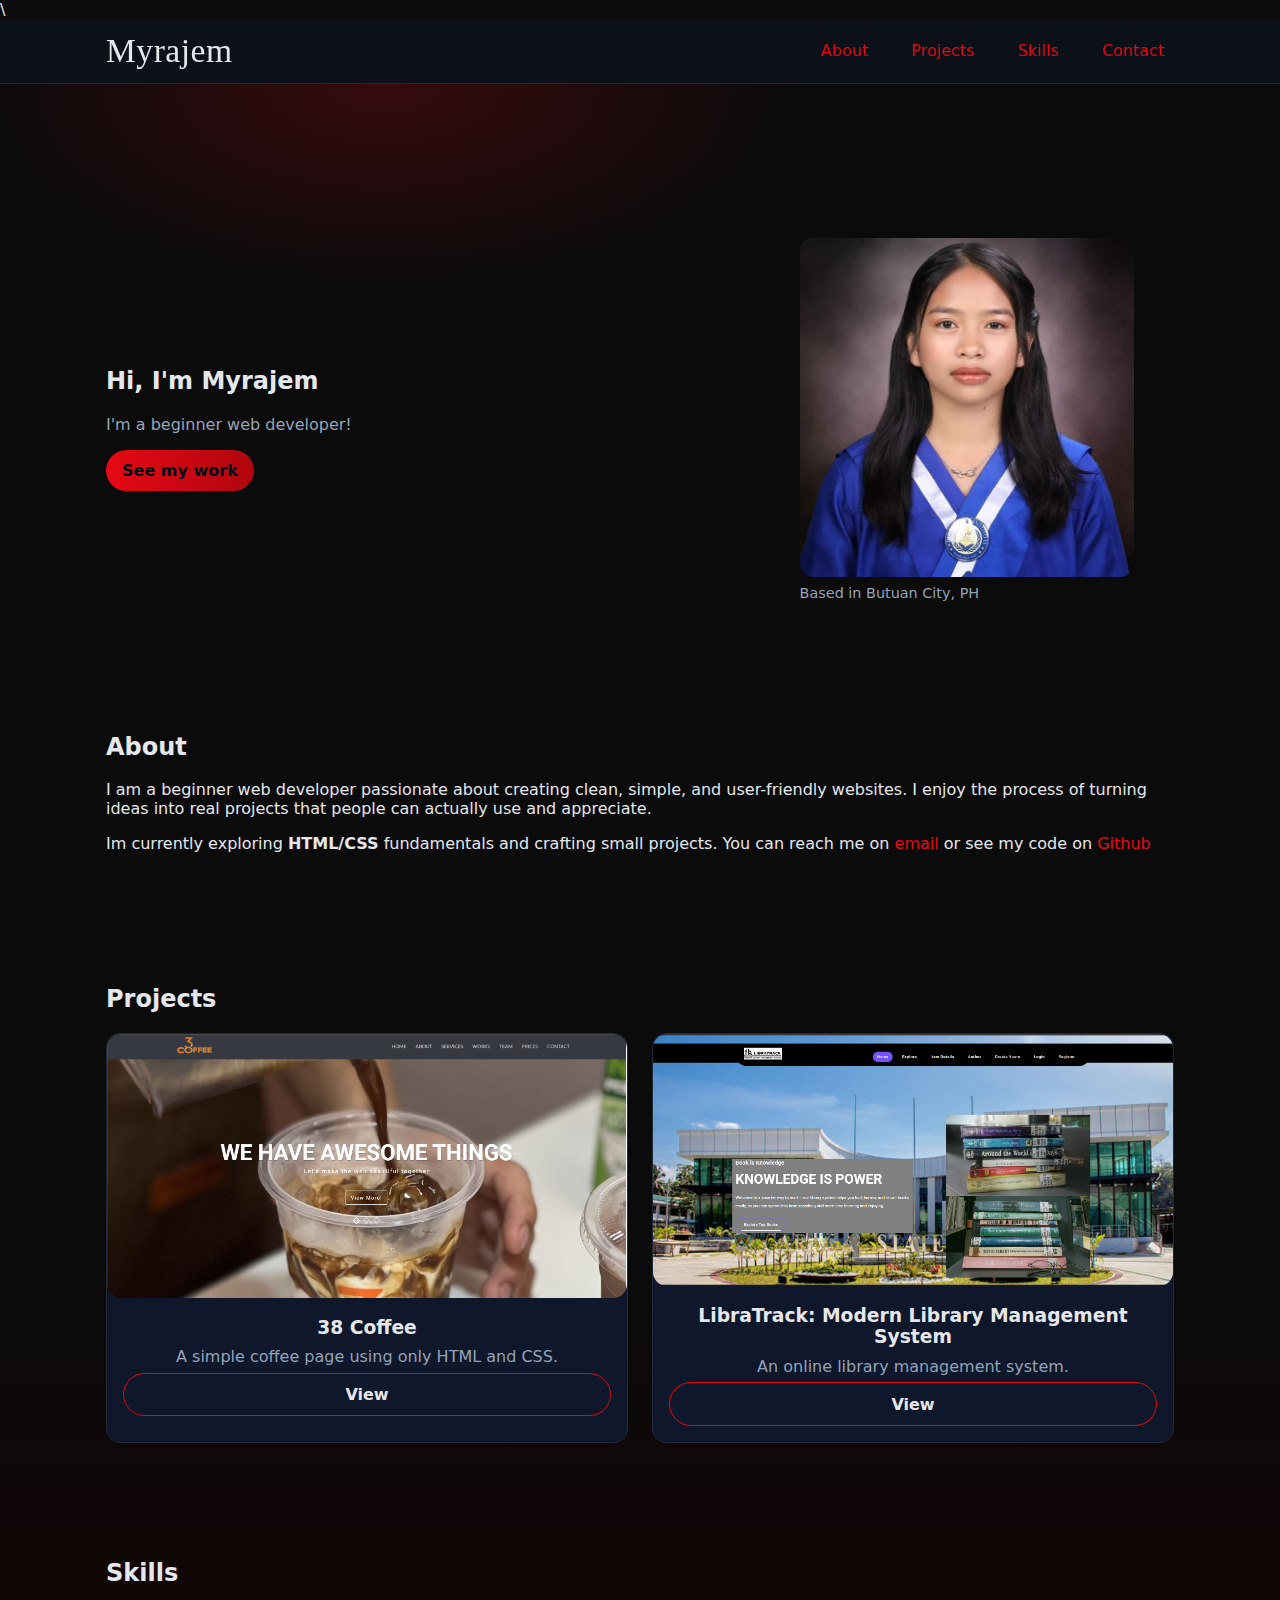
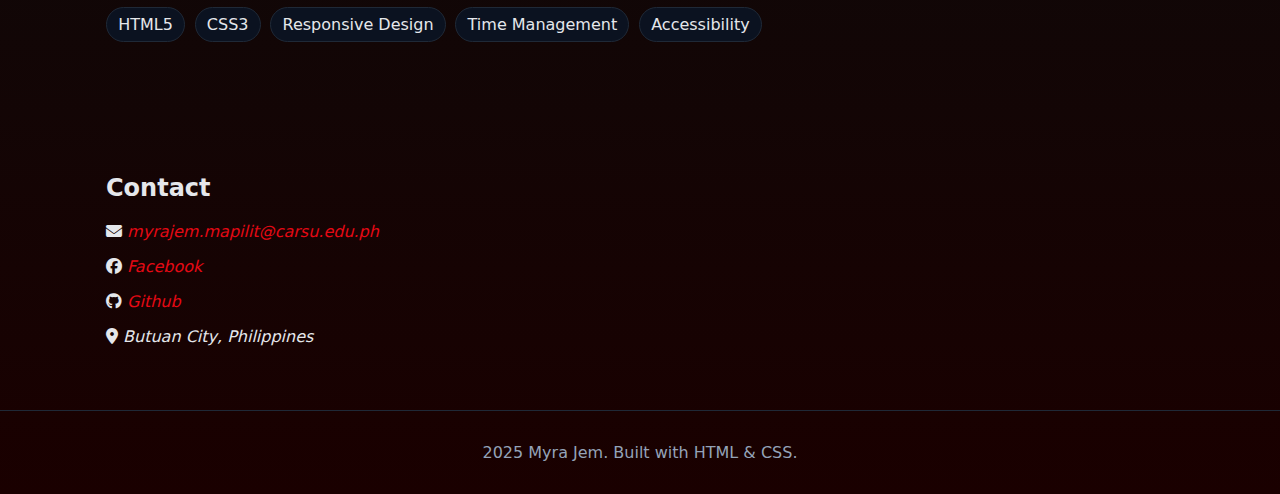
<file: index.html>
<!DOCTYPE html>
<html lang="en">
<head>
    <meta charset="UTF-8">
    <meta http-equiv="X-UA-Compatible" content="IE=edge">
    <meta name="viewport" content="width=device-width, initial-scale=1.0">
    <title>Myrajem - Portfolio</title> \
    <link rel="stylesheet" href="styles.css">
    <link rel="stylesheet" href="https://cdnjs.cloudflare.com/ajax/libs/font-awesome/6.5.0/css/all.min.css">
</head>
<body>
    <a class="skip-link" href="#content"> Skip to content</a>
        <header class="site-header">
            <div class="container">
                <h1 class="logo">
                    <a href="#hero">Myrajem</a>

                </h1>
                    <nav aria-label="Primary">
                        <ul class="nav">
                            <li><a href="#about">About</a></li>
                            <li><a href="#projects">Projects</a></li>
                            <li><a href="#skills">Skills</a></li>
                            <li><a href="#contact">Contact</a></li>
                        </ul>
                    </nav>
            </div>
        </header>

        <section id="hero" class="hero" aria-labelledby="intro-title">
            <div class="container">
                <div class="hero-grid">
                    <div>
                        <h2 id="intro-title">Hi, I'm Myrajem</h2>
                        <p class="lead">I'm a beginner web developer!</p>
                        <a class="btn" href="#projects">See my work</a>
                    </div>
                    <figure class="profile">
                        <img src="photo/profile.jpg" alt="Portrait of Myra Jem">
                        <figcaption>Based in Butuan City, PH</figcaption>
                    </figure>
                </div>
            </div>
        </section>

        <section id="about" class="section" aria-labelledby="about-title">
            <div class="container">
                <h2 id="about-title">About</h2>
                <p>
                    I am a beginner web developer passionate about creating clean, simple, and user-friendly websites. I enjoy the process of turning ideas into real projects that people can actually use and appreciate.    
                </p>
                <p>
                     Im currently exploring <strong>HTML/CSS</strong> fundamentals and crafting small projects. You can reach me on <a href="#contact">email</a> or see my code on <a href="https://github.com/" target="_blank" rel="noopener">Github</a>
                </p>
            </div>
        </section>

        <section id="projects" class="section" aria-labelledby="projects-title">
            <div class="container">
                <h2 id="projects-title">Projects</h2>
                <div class="cards">
                    <article class="card">
                        <img src="photo/1.png" alt="Screenshot of Project A">
                        <div class="card-body">
                            <h3>38 Coffee</h3>
                            <p>A simple coffee page using only HTML and CSS.</p>
                            <a class="btn btn-outline" href="#" target="_blank" rel="noopener">View</a>
                        </div>
                    </article>
                    <article class="card">
                        <img src="photo/2.png" alt="Screenshot of Project B">
                        <div class="card-body">
                            <h3>LibraTrack: Modern Library Management System</h3>
                            <p>An online library management system.</p>
                            <a class="btn btn-outline" href="#" target="_blank" rel="noopener">View</a>
                        </div>
                    </article>
                </div>
            </div>
        </section>

        <section id="skills" class="section" aria-labelledby="skills-title">
            <div class="container">
                <h2 id="skills-title">Skills</h2>
                <ul class="chips" role="list">
                    <li>HTML5</li>
                    <li>CSS3</li>
                    <li>Responsive Design</li>
                    <li>Time Management</li>
                    <li>Accessibility</li>
                </ul>
            </div>
        </section>

        <section id="contact" class="section" aria-labelledby="contact-title">
            <div class="container">
                <h2 id="contact-title">Contact</h2>
                <address>
                   <address>
      <p><i class="fas fa-envelope"></i> 
         <a href="mailto:myrajem.mapilit@carsu.edu.ph">myrajem.mapilit@carsu.edu.ph</a>
      </p>
      <p><i class="fab fa-facebook"></i> 
         <a href="https://www.facebook.com/myrajem.lapad.mapilit" target="_blank">Facebook</a>
      </p>
      <p><i class="fab fa-github"></i> 
         <a href="https://github.com/Myra-jem" target="_blank">Github</a>
      </p>
      <p><i class="fas fa-map-marker-alt"></i> Butuan City, Philippines</p>
    </address>
                </address>
            </div>
        </section>

        <footer class="site-footer">
            <span id="year">2025</span> Myra Jem. Built with HTML & CSS.
        </footer>
</body>
</html>
</file>
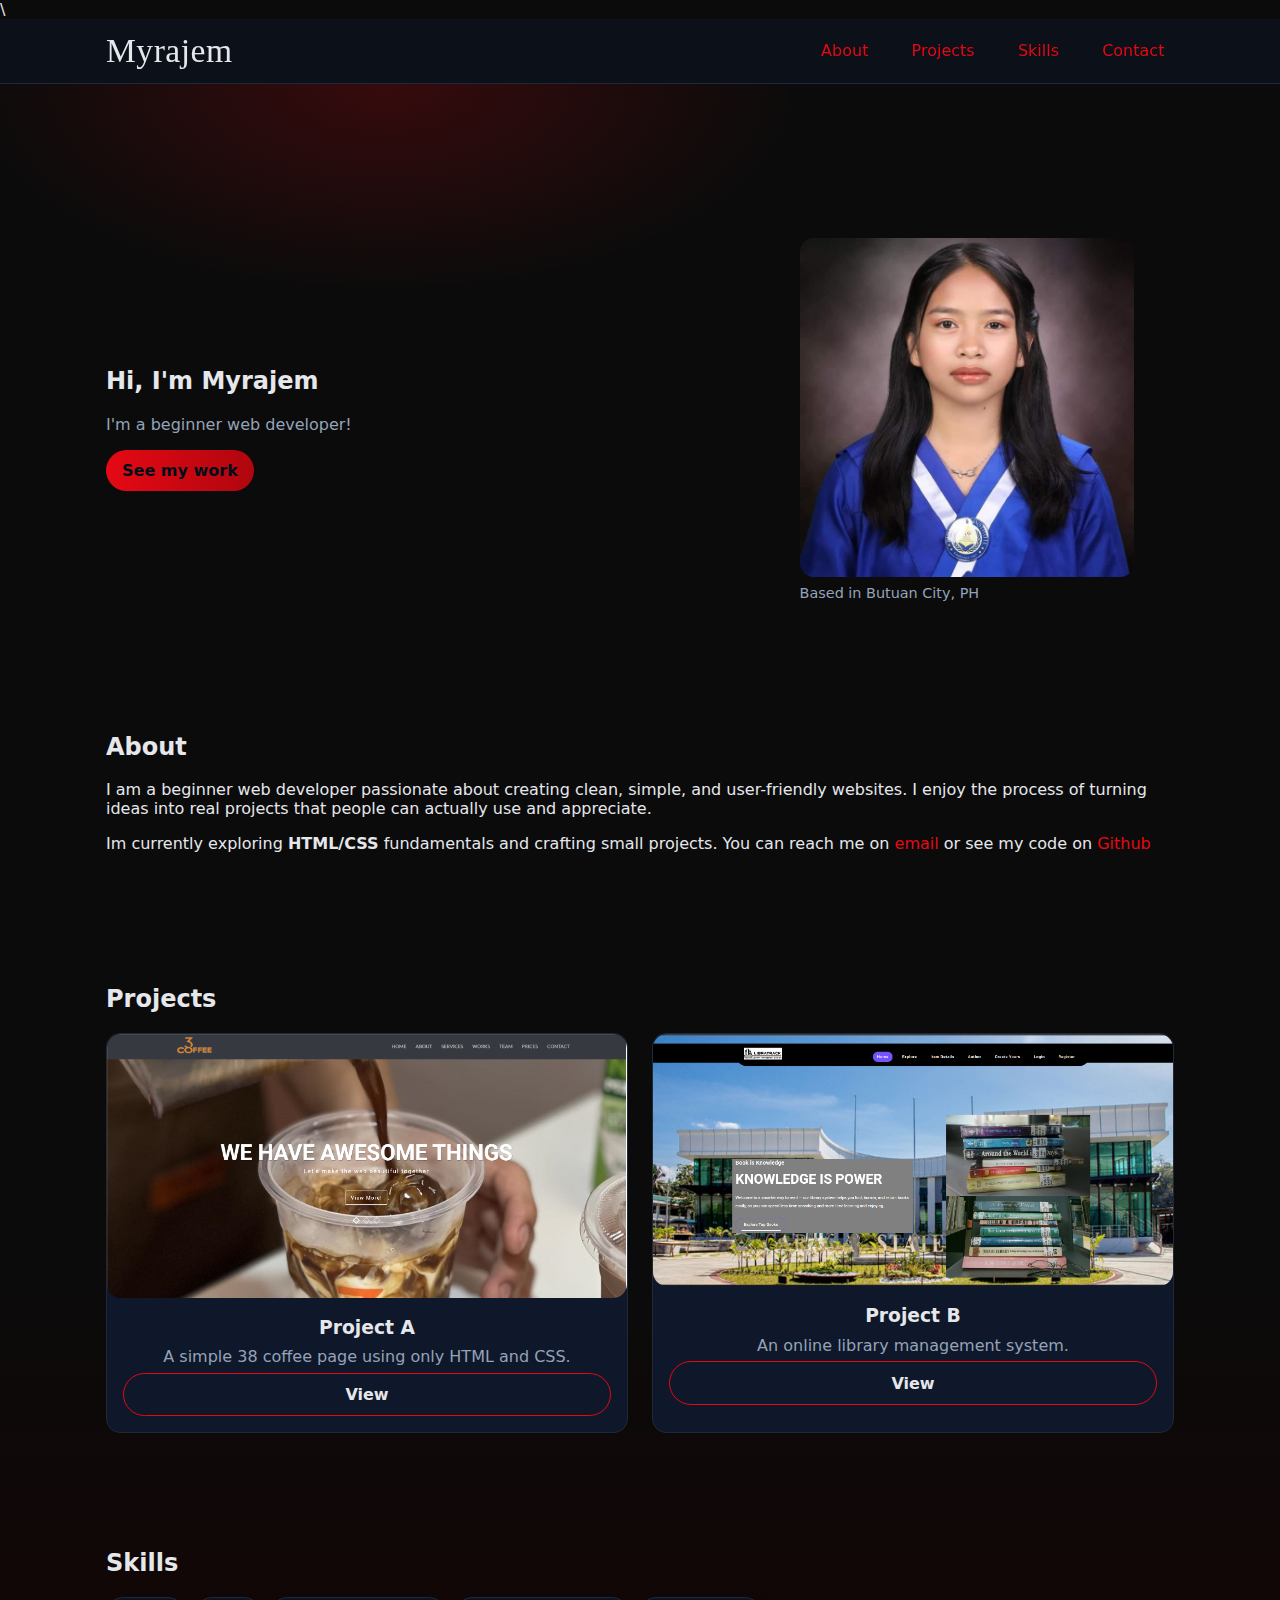
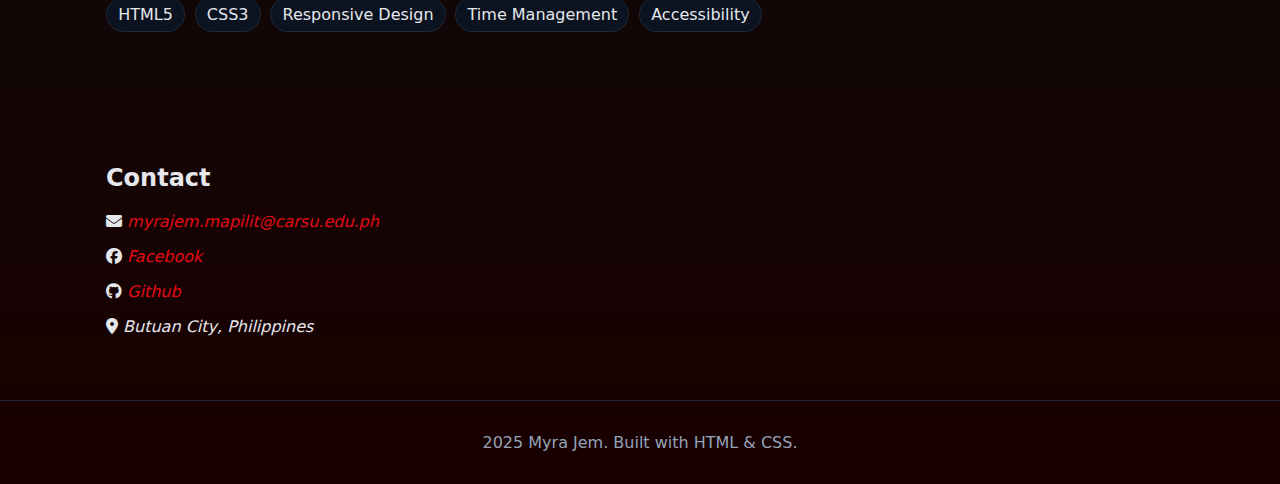
<file: Portfolio/index.html>
<!DOCTYPE html>
<html lang="en">
<head>
    <meta charset="UTF-8">
    <meta http-equiv="X-UA-Compatible" content="IE=edge">
    <meta name="viewport" content="width=device-width, initial-scale=1.0">
    <title>Myrajem - Portfolio</title> \
    <link rel="stylesheet" href="styles.css">
    <link rel="stylesheet" href="https://cdnjs.cloudflare.com/ajax/libs/font-awesome/6.5.0/css/all.min.css">
</head>
<body>
    <a class="skip-link" href="#content"> Skip to content</a>
        <header class="site-header">
            <div class="container">
                <h1 class="logo">
                    <a href="#hero">Myrajem</a>

                </h1>
                    <nav aria-label="Primary">
                        <ul class="nav">
                            <li><a href="#about">About</a></li>
                            <li><a href="#projects">Projects</a></li>
                            <li><a href="#skills">Skills</a></li>
                            <li><a href="#contact">Contact</a></li>
                        </ul>
                    </nav>
            </div>
        </header>

        <section id="hero" class="hero" aria-labelledby="intro-title">
            <div class="container">
                <div class="hero-grid">
                    <div>
                        <h2 id="intro-title">Hi, I'm Myrajem</h2>
                        <p class="lead">I'm a beginner web developer!</p>
                        <a class="btn" href="#projects">See my work</a>
                    </div>
                    <figure class="profile">
                        <img src="photo/profile.jpg" alt="Portrait of Myra Jem">
                        <figcaption>Based in Butuan City, PH</figcaption>
                    </figure>
                </div>
            </div>
        </section>

        <section id="about" class="section" aria-labelledby="about-title">
            <div class="container">
                <h2 id="about-title">About</h2>
                <p>
                    I am a beginner web developer passionate about creating clean, simple, and user-friendly websites. I enjoy the process of turning ideas into real projects that people can actually use and appreciate.    
                </p>
                <p>
                     Im currently exploring <strong>HTML/CSS</strong> fundamentals and crafting small projects. You can reach me on <a href="#contact">email</a> or see my code on <a href="https://github.com/" target="_blank" rel="noopener">Github</a>
                </p>
            </div>
        </section>

        <section id="projects" class="section" aria-labelledby="projects-title">
            <div class="container">
                <h2 id="projects-title">Projects</h2>
                <div class="cards">
                    <article class="card">
                        <img src="photo/1.png" alt="Screenshot of Project A">
                        <div class="card-body">
                            <h3>Project A</h3>
                            <p>A simple 38 coffee page using only HTML and CSS.</p>
                            <a class="btn btn-outline" href="#" target="_blank" rel="noopener">View</a>
                        </div>
                    </article>
                    <article class="card">
                        <img src="photo/2.png" alt="Screenshot of Project B">
                        <div class="card-body">
                            <h3>Project B</h3>
                            <p>An online library management system.</p>
                            <a class="btn btn-outline" href="#" target="_blank" rel="noopener">View</a>
                        </div>
                    </article>
                </div>
            </div>
        </section>

        <section id="skills" class="section" aria-labelledby="skills-title">
            <div class="container">
                <h2 id="skills-title">Skills</h2>
                <ul class="chips" role="list">
                    <li>HTML5</li>
                    <li>CSS3</li>
                    <li>Responsive Design</li>
                    <li>Time Management</li>
                    <li>Accessibility</li>
                </ul>
            </div>
        </section>

        <section id="contact" class="section" aria-labelledby="contact-title">
            <div class="container">
                <h2 id="contact-title">Contact</h2>
                <address>
                   <address>
      <p><i class="fas fa-envelope"></i> 
         <a href="mailto:myrajem.mapilit@carsu.edu.ph">myrajem.mapilit@carsu.edu.ph</a>
      </p>
      <p><i class="fab fa-facebook"></i> 
         <a href="https://www.facebook.com/myrajem.lapad.mapilit" target="_blank">Facebook</a>
      </p>
      <p><i class="fab fa-github"></i> 
         <a href="https://github.com/Myra-jem" target="_blank">Github</a>
      </p>
      <p><i class="fas fa-map-marker-alt"></i> Butuan City, Philippines</p>
    </address>
                </address>
            </div>
        </section>

        <footer class="site-footer">
            <span id="year">2025</span> Myra Jem. Built with HTML & CSS.
        </footer>
</body>
</html>
</file>
<file: styles.css>
* {box-sizing: border-box;}
html{scroll-behavior: smooth;}
 :root { 
    --bg: #0b1220;
    --panel: #0f172a;
    --text: #e5e7eb;
    --muted: #94a3b8;
    --brand: #e50914;
    --brand-dark: #b0060f;
    --radius: 14px;
    --space-1: .5rem;
    --space-2: 1rem;
    --space-3: 1.5rem;
    --space-4: 2rem;
    --space-6: 3rem;
    --maxw: 1100px;
}

body{
    margin: 0;
    font-family: system-ui, -apple-system, Segoe UI, Roboto, Arial, sans-serif;
    color: var(--text);
    background: linear-gradient(180deg, #0b0b0b 60%, #1a0000);
}

img{
    max-width: 100%;
    display: block;
    border-radius: var(--radius);
}

a{
    color: var(--brand);
    text-decoration: none;
}

a:hover{
    text-decoration: underline;
}

.container{
    max-width: var(--maxw);
    margin: 0 auto;
    padding: 0 var(--space-2);
}

.section{
    padding: var(--space-6) 0;
}

.skip-link{
    position: absolute;
    left: -999px;
    top: -999px;
    background: #fff;
    color: #000;
    padding: .5rem 1rem;
}

.skip-link:focus{
    left: var(--space-2);
    top: var(--space-2);
    z-index: 999;
}

.site-header{
    position: sticky;
    top: 0;
    backdrop-filter: blur(8px);
    background: rgba(11, 18, 32, .7);
    border-bottom: 1px solid #1f2937;
}

.site-header .container{
    display: flex;
    align-items: center;
    justify-content: space-between;
    padding: .8rem 1rem;
}

.logo{
    font-family: "Brush Script MT", cursive;
    font-size: 2.1rem;
    margin: 0;
    letter-spacing: .5px;
    font-weight: normal;
}

.logo a {
  text-decoration: none;
  color: inherit; /* keeps your logo color */
}
.logo a:hover {
  color: var(--brand); /* optional hover effect */
}

.nav {
    list-style: none;
    display: flex;
    gap: var(--space-3);
    margin: 0;
    padding: 0;
}

.nav a{
    padding: .4rem .6rem;
    border-radius: 8px;
}

.nav a:focus, .nav a:hover{
    background: #0b1220;
    outline: 2px solid transparent;
}

.hero{
    padding: calc(var(--space-6) + 10vh) 0 var(--space-6);
   background: radial-gradient(600px 300px at 30% 0%, rgba(229, 9, 20, 0.2), transparent 70%);
}
.hero-grid{
    display: grid;
    grid-template-columns: 1.2fr .8fr;
    gap: var(--space-4);
    align-items: center;
}

.lead{
    color: var(--muted);
    max-width: 55ch;
}

.profile figcaption{
    color: var(--muted);
    font-size: .9rem;
    margin-top: .5rem;
}

.btn{
    display: inline-block;
    padding: .7rem 1rem;
    border-radius: 999px;
    background: linear-gradient(90deg, var(--brand), var(--brand-dark));
    color: #001018;
    font-weight: 600;
}

.btn:hover{
    filter: brightness(1.1);
    text-decoration: none;
}

.btn-outline{
    border: 1px solid var(--brand);
    background: transparent;
    color: var(--text);
}

.btn-outline:hover{
     background: rgba(229, 9, 20, 0.1); 
}

.cards{
    display: grid;
    grid-template-columns: repeat(auto-fit, minmax(200px, 1fr));
    gap: var(--space-3);
    justify-content: center;
}

.card{
    background: var(--panel);
    border: 1px solid #1f2937;
    border-radius: var(--radius);
    overflow: hidden;
    display: flex;
    flex-direction:column;
}

.card-body{
    padding: var(--space-2);
    display: grid;
    gap: .4rem;
    text-align: center;
}

.card h3{
    margin: .2rem 0;
}

.card p{
    color: var(--muted);
    margin: 0;
}

.chips{
    list-style: none;
    padding: 0;
    display: flex;
    flex-wrap: wrap;
    gap: .6rem;
}

.chips li{
    padding: .45rem .7rem;
    background: #0b1220;
    border: 1px solid #1f2937;
    border-radius: 999px;
}

.site-footer{
    text-align: center;
    color: var(--muted);
    padding: var(--space-4) var(--space-2);
    border-top: 1px solid #1f2937;
}

@media (max-width: 560px){
    .cards{
        grid-template-columns: 1fr;
    }
}
</file>
<file: Portfolio/styles.css>
* {box-sizing: border-box;}
html{scroll-behavior: smooth;}
 :root { 
    --bg: #0b1220;
    --panel: #0f172a;
    --text: #e5e7eb;
    --muted: #94a3b8;
    --brand: #e50914;
    --brand-dark: #b0060f;
    --radius: 14px;
    --space-1: .5rem;
    --space-2: 1rem;
    --space-3: 1.5rem;
    --space-4: 2rem;
    --space-6: 3rem;
    --maxw: 1100px;
}

body{
    margin: 0;
    font-family: system-ui, -apple-system, Segoe UI, Roboto, Arial, sans-serif;
    color: var(--text);
    background: linear-gradient(180deg, #0b0b0b 60%, #1a0000);
}

img{
    max-width: 100%;
    display: block;
    border-radius: var(--radius);
}

a{
    color: var(--brand);
    text-decoration: none;
}

a:hover{
    text-decoration: underline;
}

.container{
    max-width: var(--maxw);
    margin: 0 auto;
    padding: 0 var(--space-2);
}

.section{
    padding: var(--space-6) 0;
}

.skip-link{
    position: absolute;
    left: -999px;
    top: -999px;
    background: #fff;
    color: #000;
    padding: .5rem 1rem;
}

.skip-link:focus{
    left: var(--space-2);
    top: var(--space-2);
    z-index: 999;
}

.site-header{
    position: sticky;
    top: 0;
    backdrop-filter: blur(8px);
    background: rgba(11, 18, 32, .7);
    border-bottom: 1px solid #1f2937;
}

.site-header .container{
    display: flex;
    align-items: center;
    justify-content: space-between;
    padding: .8rem 1rem;
}

.logo{
    font-family: "Brush Script MT", cursive;
    font-size: 2.1rem;
    margin: 0;
    letter-spacing: .5px;
    font-weight: normal;
}

.logo a {
  text-decoration: none;
  color: inherit; /* keeps your logo color */
}
.logo a:hover {
  color: var(--brand); /* optional hover effect */
}

.nav {
    list-style: none;
    display: flex;
    gap: var(--space-3);
    margin: 0;
    padding: 0;
}

.nav a{
    padding: .4rem .6rem;
    border-radius: 8px;
}

.nav a:focus, .nav a:hover{
    background: #0b1220;
    outline: 2px solid transparent;
}

.hero{
    padding: calc(var(--space-6) + 10vh) 0 var(--space-6);
   background: radial-gradient(600px 300px at 30% 0%, rgba(229, 9, 20, 0.2), transparent 70%);
}
.hero-grid{
    display: grid;
    grid-template-columns: 1.2fr .8fr;
    gap: var(--space-4);
    align-items: center;
}

.lead{
    color: var(--muted);
    max-width: 55ch;
}

.profile figcaption{
    color: var(--muted);
    font-size: .9rem;
    margin-top: .5rem;
}

.btn{
    display: inline-block;
    padding: .7rem 1rem;
    border-radius: 999px;
    background: linear-gradient(90deg, var(--brand), var(--brand-dark));
    color: #001018;
    font-weight: 600;
}

.btn:hover{
    filter: brightness(1.1);
    text-decoration: none;
}

.btn-outline{
    border: 1px solid var(--brand);
    background: transparent;
    color: var(--text);
}

.btn-outline:hover{
     background: rgba(229, 9, 20, 0.1); 
}

.cards{
    display: grid;
    grid-template-columns: repeat(auto-fit, minmax(200px, 1fr));
    gap: var(--space-3);
    justify-content: center;
}

.card{
    background: var(--panel);
    border: 1px solid #1f2937;
    border-radius: var(--radius);
    overflow: hidden;
    display: flex;
    flex-direction:column;
}

.card-body{
    padding: var(--space-2);
    display: grid;
    gap: .4rem;
    text-align: center;
}

.card h3{
    margin: .2rem 0;
}

.card p{
    color: var(--muted);
    margin: 0;
}

.chips{
    list-style: none;
    padding: 0;
    display: flex;
    flex-wrap: wrap;
    gap: .6rem;
}

.chips li{
    padding: .45rem .7rem;
    background: #0b1220;
    border: 1px solid #1f2937;
    border-radius: 999px;
}

.site-footer{
    text-align: center;
    color: var(--muted);
    padding: var(--space-4) var(--space-2);
    border-top: 1px solid #1f2937;
}

@media (max-width: 560px){
    .cards{
        grid-template-columns: 1fr;
    }
}
</file>
